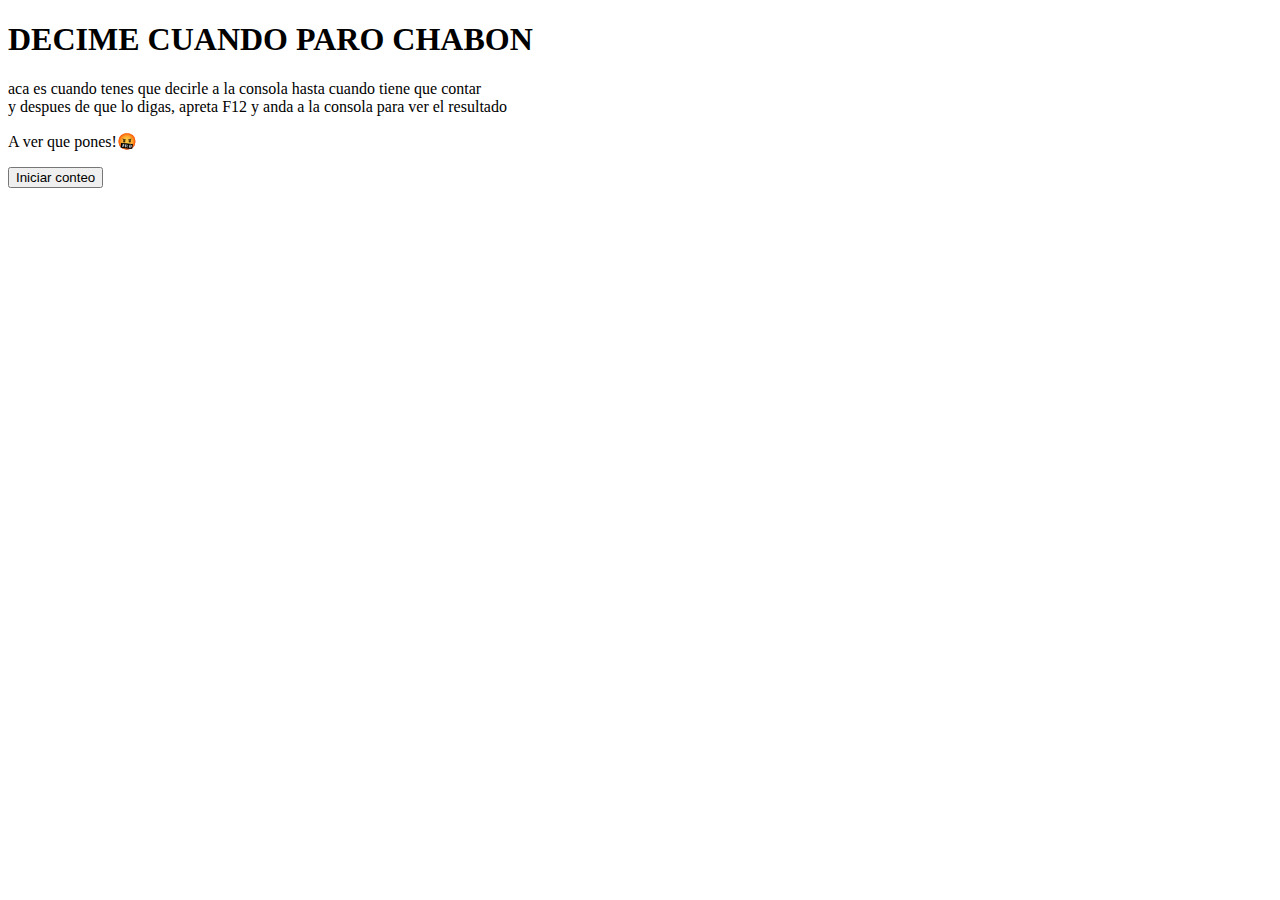
<file: 80805Javascript/index.html>
<!DOCTYPE html>
<html lang="en">
<head>
    <meta charset="UTF-8">
    <meta name="viewport" content="width=device-width, initial-scale=1.0">
    <script defer src="script.js"></script>
    <title>Decime cuando paro</title>
</head>
<body>
    <h1>DECIME CUANDO PARO CHABON</h1>
    <p>aca es cuando tenes que decirle a la consola hasta cuando tiene que contar <br> 
        y despues de que lo digas, apreta F12 y anda a la consola para ver el resultado
    </p>
    <p>A ver que pones!🤬 </p>
    <button id="startButton">Iniciar conteo</button>
</body>
</html>
</file>
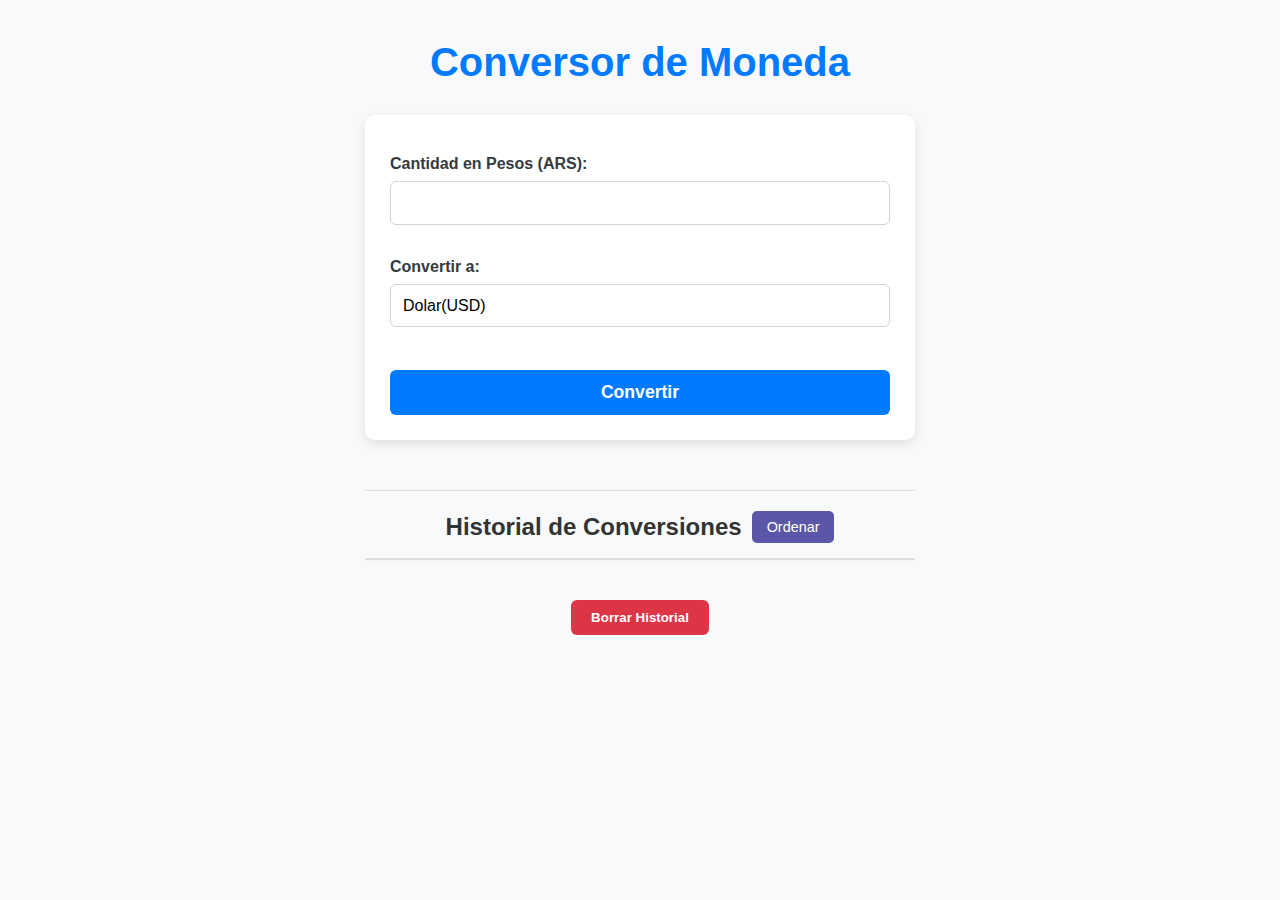
<file: 80805Javascript/mod3practica/index.html>
<!DOCTYPE html>
<html lang="en">
<head>
    <meta charset="UTF-8">
    <meta name="viewport" content="width=device-width, initial-scale=1.0">
    <script defer src="./script.js"></script>
    <link rel="stylesheet" href="./styles.css">
    <title>Conversor de Moneda</title>
</head>
<body>
    <h1>Conversor de Moneda</h1>
    
    <form id="conversionForm"> 
        <label for="cantidad">Cantidad en Pesos (ARS):</label>
        <input type="number" id="cantidad" name="cantidad">
        <br><br>
        <label for="moneda">Convertir a:</label>
        <select id="moneda" name="moneda">
            <option value="USD">Dolar(USD)</option>
            <option value="EUR">Euro(EUR)</option>
            <option value="BRL">Real(BRL)</option>
            </select>
        <br><br>
        <input type="submit" value="Convertir" id="submitbtn">
    </form>
    
    <hr>
    <div class="historial-header">
        <h3>Historial de Conversiones</h3>
        <button id="ordenarHistorialBtn" class="order-button">Ordenar</button>
    </div>
    <ul id="historialList">
        </ul>
    
    <button id="clearHistoryBtn">Borrar Historial</button>
</body>
</html>
</file>
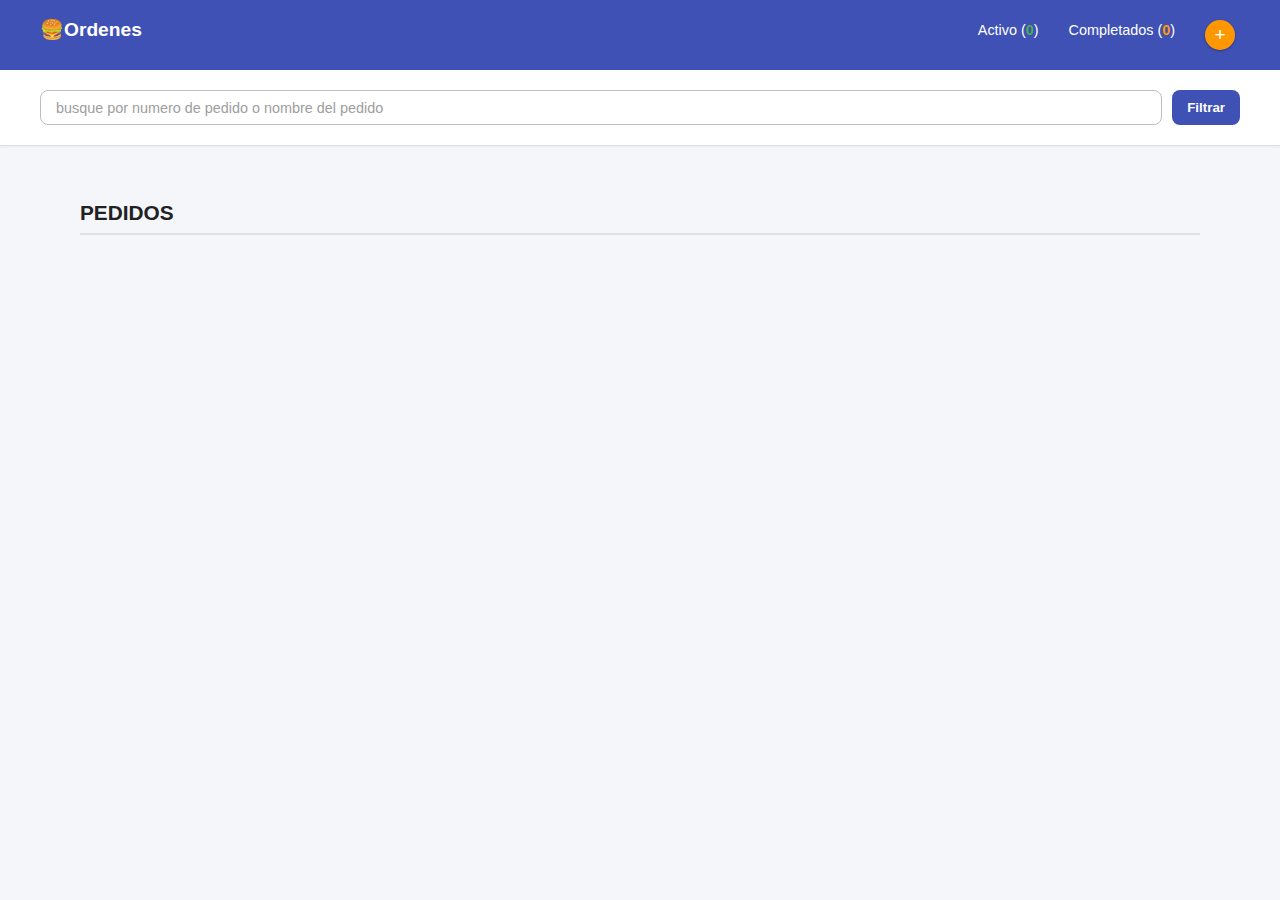
<file: 80805Javascript/proyecto final/index.html>
<!DOCTYPE html>
<html lang="en">
<head>
    <meta charset="UTF-8">
    <meta name="viewport" content="width=device-width, initial-scale=1.0">
    <link rel="stylesheet" href="./css/styles.css">
    <script defer src="./js/script.js"></script>
    <title>Gestion de Ventas</title>
</head>
<body>
    <header class="nav-container">
        <div class="ham-menu">🍔Ordenes</div>
        <nav class="nav-bar">
            <ul class="nav-list">
                <li class="active-orders-count">Activo (<span id="active-counter">0</span>)</li>
                <li class="completed-orders-count">Completados (<span id="completed-counter">0</span>)</li>
                <li><button class="addButton">+</button></li>
            </ul>
        </nav>
    </header>
    <div class="search-bar">
        <input type="text" name="" id="searchbarin" class="menu-toggle-input" placeholder="busque por numero de pedido o nombre del pedido">
        <button class="filterbutton">Filtrar</button>
    </div>
    <main class="Main-section">
        <h3>PEDIDOS</h3>
    </main>
     <section class="modal ">
        <div class="modal__container">
            <button class="modal__close-btn">X</button>
            <img src="images/money-jar-22.svg" class="modal__img">
            <h2 class="modal__title">Ingrese los Datos del pedido</h2>

            <label for="product-select">Seleccione produicto:</label>
            <select name="pets" id="product-select">
            <option value="">Producto</option>
            <option value="mediokilo">Miel 500gr</option>
            <option value="kilo">Miel 1kg</option>
            </select>

            <label for="pet-select">Cantidad:</label>

            <select name="pets" id="pet-select">
            <option value="">seleccione cantidad</option>
            <option value="uno">1</option>
            <option value="dos">2</option>
            <option value="tres">3</option>
            <option value="cuatro">4</option>
            <option value="cinco">5</option>
            <option value="seis">6</option>
            </select>
            <a href="#" class="modal__close">Crear</a>
        </div>
    </section>

</body>
</html>
</file>
<file: 80805Javascript/mod3practica/styles.css>
:root {
    --color-primary: #007bff;        
    --color-secondary: #28a745;      
    --color-background: #f8f9fa;     
    --color-surface: #ffffff;        
    --color-text: #343a40;           
    --color-shadow: 0 4px 12px rgba(0, 0, 0, 0.1);
}

* {
    box-sizing: border-box;
    margin: 0;
    padding: 0;
}

body {
    font-family: 'Segoe UI', Tahoma, Geneva, Verdana, sans-serif;
    background-color: var(--color-background);
    color: var(--color-text);
    padding: 20px;
    display: flex;
    flex-direction: column;
    align-items: center;
    min-height: 100vh;
}

h1 {
    color: var(--color-primary);
    margin-bottom: 30px;
    font-size: 2rem;
}

#conversionForm {
    background-color: var(--color-surface);
    padding: 25px;
    border-radius: 10px;
    box-shadow: var(--color-shadow);
    width: 100%;
    max-width: 450px; 
    margin-bottom: 30px;
}

label {
    display: block;
    font-weight: 600;
    margin-bottom: 8px;
    margin-top: 15px;
    color: var(--color-text);
}

input[type="number"], 
select {
    width: 100%;
    padding: 12px;
    border: 1px solid #ced4da;
    border-radius: 6px;
    font-size: 1rem;
    transition: border-color 0.3s, box-shadow 0.3s;
    -webkit-appearance: none; 
    -moz-appearance: none;
    appearance: none;
    background-color: var(--color-surface);
}

input[type="number"]:focus, 
select:focus {
    border-color: var(--color-primary);
    box-shadow: 0 0 0 3px rgba(0, 123, 255, 0.25);
    outline: none;
}

#submitbtn {
    width: 100%;
    padding: 12px;
    margin-top: 25px;
    background-color: var(--color-primary);
    color: var(--color-surface);
    border: none;
    border-radius: 6px;
    font-size: 1.1rem;
    font-weight: 600;
    cursor: pointer;
    transition: background-color 0.2s, transform 0.1s;
}

#submitbtn:hover {
    background-color: #0056b3;
}

#submitbtn:active {
    transform: translateY(1px);
}

hr {
    width: 100%;
    max-width: 450px;
    border: 0;
    border-top: 1px solid #ddd;
    margin: 20px 0;
}

h2 {
    color: var(--color-text);
    font-size: 1.5rem;
    margin-top: 20px;
    margin-bottom: 15px;
    width: 100%;
    max-width: 450px;
}

.historial-header {
    display: flex;             
    align-items: center;      
    justify-content: space-between; 
    margin-bottom: 15px;       
    padding: 0 5px;            
}

.historial-header h3 {
    margin: 0;                
    color: #333;
    font-size: 1.5em;
}

.order-button {
    background-color: #5a57a8;
    color: white;            
    border: none;
    margin-left: 10px;
    border-radius: 5px;
    padding: 8px 15px;
    font-size: 0.9em;
    cursor: pointer;           
    transition: background-color 0.3s ease;
}

.order-button:hover {
    background-color: #4a4798; 
}


#historialList {
    list-style: none;
    padding: 0;
    margin: 0 0 20px 0;
    border: 1px solid #ddd;
    border-radius: 8px;
    background-color: #f9f9f9;
}
#historialList {
    list-style: none;
    padding: 0;
    width: 100%;
    max-width: 450px;
    background-color: var(--color-surface);
    border-radius: 6px;
    box-shadow: 0 2px 5px rgba(0, 0, 0, 0.05);
}

#historialList li {
    padding: 10px 15px;
    border-bottom: 1px solid #f1f1f1;
    font-size: 0.95rem;
}

#historialList li:last-child {
    border-bottom: none;
}

#clearHistoryBtn {
    margin-top: 20px;
    padding: 10px 20px;
    background-color: #dc3545;
    color: var(--color-surface);
    border: none;
    border-radius: 6px;
    cursor: pointer;
    transition: background-color 0.2s;
    font-weight: 600;
}

#clearHistoryBtn:hover {
    background-color: #c82333;
}

@media (min-width: 600px) {
    
    body {
        padding: 40px;
    }

    h1 {
        font-size: 2.5rem;
    }
    
    #conversionForm,
    #resultadoTexto,
    #historialList,
    hr,
    h2 {
        max-width: 550px;
    }
}
</file>
<file: 80805Javascript/proyecto final/css/styles.css>
:root {
    /* Colores base */
    --color-primary: #3F51B5;      /* Deep Blue / Índigo */
    --color-secondary: #4CAF50;    /* Green (Active Status) */
    --color-background: #F4F6F9;   /* Light Gray Background */
    --color-surface: #FFFFFF;      /* White (Cards/Modal) */
    --color-text: #212121;         /* Dark Text */
    --color-accent: #FF9800;       /* Orange (CTA/Add Button) */
    --color-shadow: 0 4px 10px rgba(0, 0, 0, 0.08); /* Sombra suave */
}

* {
    box-sizing: border-box;
}

body {
    margin: 0;
    padding: 0;
    font-family: 'Segoe UI', Tahoma, Geneva, Verdana, sans-serif;
    background-color: var(--color-background);
    color: var(--color-text);
    line-height: 1.5;
}

.nav-container {
    background-color: var(--color-primary);
    color: var(--color-surface);
    padding: 15px 10px;
    box-shadow: 0 2px 4px rgba(0, 0, 0, 0.15);
    display: flex;
    flex-direction: column; 
    align-items: center;
}

.ham-menu {
    font-size: 1.2rem;
    font-weight: 600;
    margin-bottom: 10px;
}

.nav-bar {
    width: 100%; 
    padding: 0 5px;
}

.nav-list {
    width: 100%;
    display: flex;
    flex-direction: row;
    list-style: none;
    justify-content: space-between; 
    padding: 0;
    margin: 0;
}

.nav-list li {
    font-size: 0.9rem;
    padding: 5px 0;
    text-align: center;
}


.active-orders-count, 
.completed-orders-count {
    font-weight: 500;
    color: var(--color-surface); 
}
#active-counter { 
    color: var(--color-secondary); 
    font-weight: 700; 
}
#completed-counter { 
    color: var(--color-accent); 
    font-weight: 700; 
}

.addButton {
    background-color: var(--color-accent);
    color: var(--color-surface);
    border: none;
    border-radius: 50%;
    width: 30px;
    height: 30px;
    font-size: 1.2rem;
    cursor: pointer;
    box-shadow: 0 1px 3px rgba(0, 0, 0, 0.3);
    transition: background-color 0.2s;
    line-height: 1;
}

.addButton:hover {
    background-color: #e68900;
}


.search-bar {
    display: flex;
    gap: 10px;
    padding: 15px;
    background-color: var(--color-surface);
    border-bottom: 1px solid #E0E0E0;
    box-shadow: 0 1px 2px rgba(0, 0, 0, 0.05);
}

.menu-toggle-input {
    width: 100%; 
    height: 35px;
    padding: 0 15px;
    border: 1px solid #BDBDBD;
    border-radius: 8px;
    font-size: 0.9rem;
    text-align: left; 
    flex-grow: 1;
    transition: border-color 0.3s;
}

.menu-toggle-input::placeholder {
    color: #9E9E9E;
}

.menu-toggle-input:focus {
    border-color: var(--color-primary);
    outline: none;
    box-shadow: 0 0 0 3px rgba(63, 81, 181, 0.2);
}

.filterbutton {
    height: 35px;
    padding: 0 15px;
    background-color: var(--color-primary);
    color: var(--color-surface);
    border: none;
    border-radius: 8px;
    cursor: pointer;
    font-weight: 600;
    transition: background-color 0.2s;
}

.filterbutton:hover {
    background-color: #303F9F;
}


.Main-section {
    padding: 20px 15px;
    max-width: 1200px;
    margin: 0 auto;
}

.Main-section h3 {
    color: var(--color-text);
    margin-bottom: 15px;
    font-size: 1.3rem;
    border-bottom: 2px solid #E0E0E0;
    padding-bottom: 5px;
    font-weight: 600;
}


.order-card {
    background-color: var(--color-surface);
    border-radius: 12px;
    padding: 18px;
    margin-bottom: 15px;
    box-shadow: var(--color-shadow);
    transition: transform 0.2s;
}

.order-card:hover {
    transform: translateY(-2px);
}

.card__header {
    display: flex;
    justify-content: space-between;
    align-items: center;
    margin-bottom: 10px;
    border-bottom: 1px dashed #E0E0E0;
    padding-bottom: 8px;
}

.card__header h3 {
    font-size: 1.1rem;
    color: var(--color-primary);
    margin: 0;
    border-bottom: none;
}

.card__status {
    font-weight: 700;
    padding: 4px 10px;
    border-radius: 12px;
    font-size: 0.8rem;
}

.active-status {
    background-color: var(--color-secondary);
    color: var(--color-surface);
}

.card__body p {
    margin: 5px 0;
    font-size: 0.95rem;
}

.card__complete-btn {
    width: 100%;
    padding: 10px;
    margin-top: 15px;
    background-color: var(--color-accent);
    color: var(--color-surface);
    border: none;
    border-radius: 8px;
    cursor: pointer;
    font-weight: 600;
    transition: background-color 0.2s;
}

.card__complete-btn:hover {
    background-color: #e68900;
}

.modal {
    position: fixed;
    top: 0;
    left: 0;
    right: 0;
    bottom: 0;
    background-color: #111111bd;
    display: flex;
    opacity: 0;
    pointer-events: none; 
    
   
    --transform: translateY(-100vh);
    transition: opacity .6s .9s; 
}

.modal--show {
    opacity: 1;
    pointer-events: auto; 
    transition: opacity .6s;
    --transform: translateY(0);
}

.modal__container {
    margin: auto;
    width: 90%;
    max-width: 400px; 
    background-color: var(--color-surface);
    border-radius: 12px;
    padding: 2em;
    display: flex; 
    flex-direction: column;
    align-items: center;
    text-align: center;
    gap: 1.5em; 
    position: relative;
    
    transform: var(--transform);
    transition: transform .8s;
}

.modal--show .modal__container {
    transition: transform .8s .2s; 
}


.modal__title {
    font-size: 1.5rem; 
    color: var(--color-primary);
    margin: 0;
}


.modal__container label {
    align-self: flex-start; 
    font-weight: 600;
    margin-top: 5px;
}

.modal__container select {
    width: 100%;
    padding: 10px;
    border: 1px solid #BDBDBD;
    border-radius: 6px;
    font-size: 1rem;
    margin-bottom: 10px;
}

.modal__img {
    width: 80px; 
    max-width: 100px;
}

.modal__close {
    text-decoration: none;
    color: var(--color-surface);
    background-color: var(--color-secondary); 
    padding: 0.8em 2em;
    border: none;
    border-radius: 8px;
    display: inline-block;
    font-weight: 600;
    transition: background-color .3s;
    width: 100%;
}

.modal__close:hover {
    color: var(--color-surface);
    background-color: #388E3C;
}
.modal__close-btn {
    position: absolute;
    top: 15px;
    right: 15px;
    
    background: none;
    border: none;
    color: var(--color-text);
    font-size: 1.5rem;
    font-weight: 700;
    cursor: pointer;
    line-height: 1;
    padding: 5px;
    border-radius: 50%;
    transition: background-color 0.2s, color 0.2s;
    z-index: 10;
}

.modal__close-btn:hover {
    background-color: #eee;
    color: var(--color-primary);
}

@media (min-width: 768px) {
    
    .nav-container {
        flex-direction: row;
        justify-content: space-between;
        padding: 15px 40px;
    }

    .nav-bar {
        width: auto;
    }
    
    .nav-list {
        gap: 30px;
        width: auto;
    }
    .search-bar {
        padding: 20px 40px;
    }
    
    .Main-section {
        padding: 30px 40px;
        display: grid;
        grid-template-columns: repeat(auto-fill, minmax(320px, 1fr));
        gap: 20px;
    }

    .Main-section h3 {
        grid-column: 1 / -1; 
    }

    .modal__container {
        max-width: 500px;
    }
}
</file>
